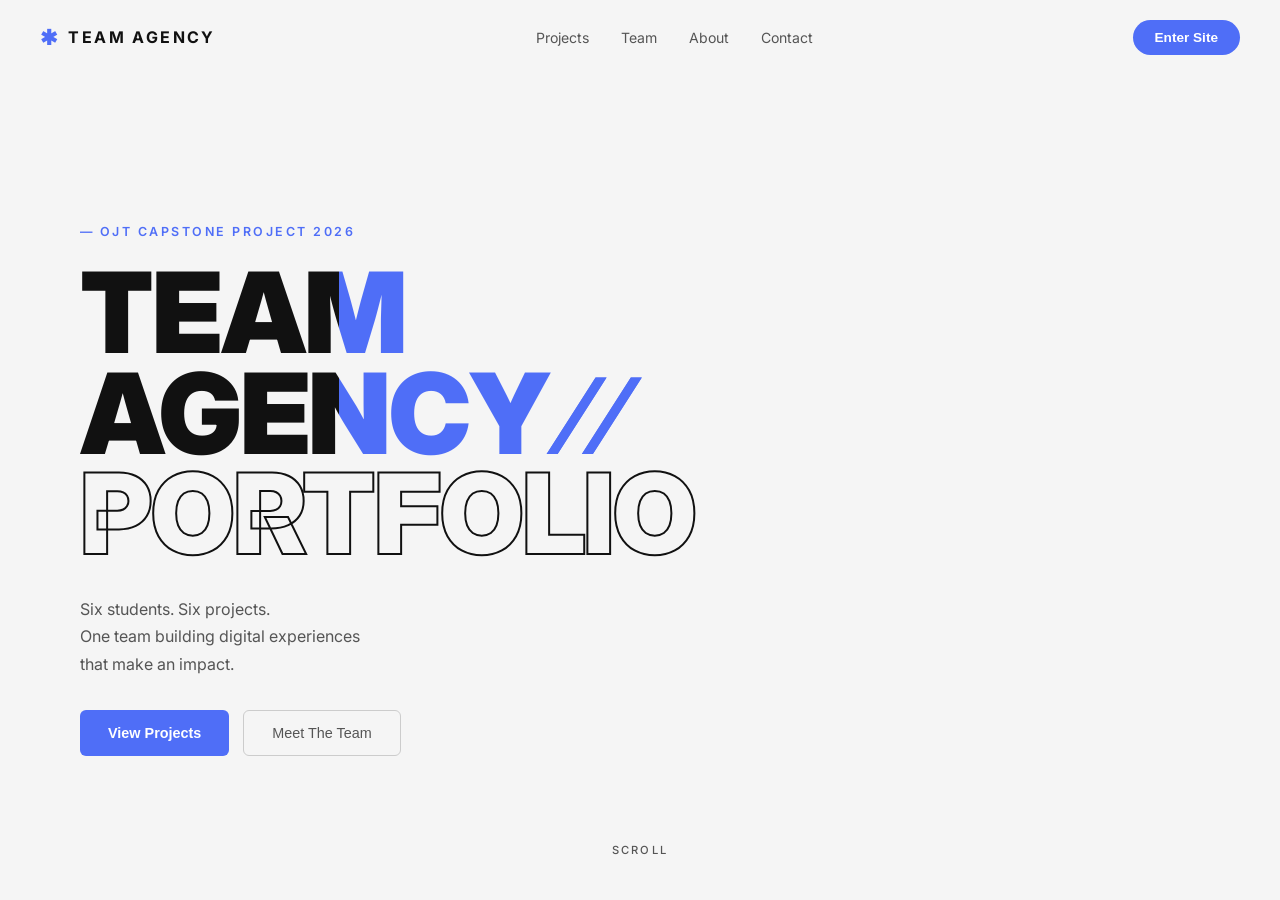
<file: index.html>
<!DOCTYPE html>
<html lang="en">

<head>
  <meta charset="UTF-8" />
  <meta name="viewport" content="width=device-width, initial-scale=1.0" />
  <title>Team Agency Portfolio</title>
  <link rel="stylesheet" href="style.css" />
</head>

<body>

  <div id="landing-page">

    <nav id="landing-nav">
      <div class="landing-nav-logo">
        <span class="logo-star">&#10033;</span>
        <span class="logo-text">TEAM AGENCY</span>
      </div>
      <ul class="landing-nav-links">
        <li><a href="#">Projects</a></li>
        <li><a href="#">Team</a></li>
        <li><a href="#">About</a></li>
        <li><a href="#">Contact</a></li>
      </ul>
      <button id="enter-btn" onclick="enterSite()">Enter Site &nbsp;&#8599;</button>
    </nav>
    

    <div class="hero-body">

      <div class="hero-left">
        <h1 class="hero-title">
          TEAM AGENCY
          <span class="hero-title-accent">&#8725;&nbsp;&#8725;</span>
          <br />
          <span class="hero-title-blue">PORTFOLIO</span>
        </h1>
        <p class="hero-tagline">
          Six students. Six projects.<br />
          One team building digital experiences<br />
          that make an impact.
        </p>
        <div class="hero-buttons">
          <button class="hero-btn-primary" onclick="enterSite()">View Projects &nbsp;&#8599;</button>
          <button class="hero-btn-secondary" onclick="enterSite()">Meet The Team</button>
        </div>
      </div>



    </div>

  </div>


  <div id="main-page" style="display:none;">

    <nav id="navbar">
      <div class="nav-logo">Team Agency</div>
      <button id="theme-btn" onclick="toggleTheme()">&#127769; Dark Mode</button>
    </nav>

    <div id="page-body">

      <aside id="sidebar">

        <div id="sidebar-header">
          <div id="sidebar-logo">
            <span id="sidebar-logo-text">Team Agency</span>
          </div>
          <button id="collapse-btn" onclick="collapseSidebar()" title="Collapse sidebar">&#8249;</button>
        </div>

        <nav id="sidebar-nav">
          <ul>
            <li>
              <a href="#" class="active" id="link-portfolio"
                onclick="showSection('portfolio'); setActive('link-portfolio'); return false;">
                <span class="nav-label">Team Portfolio</span>
              </a>
            </li>
            <li>
              <a href="../quiz-app/index.html">
                <span class="nav-label">Interactive Quiz App</span>
              </a>
            </li>
            <li>
              <a href="../expense-tracker/index.html">
                <span class="nav-label">Expense Tracker</span>
              </a>
            </li>
            <li>
              <a href="../news-feed/index.html">
                <span class="nav-label">Live News Feed</span>
              </a>
            </li>
            <li>
              <a href="../kanban-board/index.html">
                <span class="nav-label">Kanban Task Board</span>
              </a>
            </li>
            <li>
              <a href="github-explorer/index.html">
                <span class="nav-label">GitHub Explorer</span>
              </a>
            </li>
          </ul>
        </nav>

      </aside>

      <main id="main-content">

        <div id="section-portfolio">

          <div id="about-section">
            <h2>About This Project</h2>
            <p>
              This is a College capstone project built by a team of 6 students using pure
              HTML, CSS, and JavaScript &mdash; no frameworks or libraries.
              Each member independently built one full project demonstrating key web skills
              like DOM manipulation, state management, Fetch API, and localStorage.
              All six projects are connected through a shared dashboard with sidebar navigation
              and managed through Git branches for collaborative version control.
            </p>
          </div>

          <h2>Meet Our Team</h2>

          <div id="team-grid">

            <div class="student-card">
              <div class="card-header">RY</div>
              <h3>Ritesh Yadav</h3>
              <p><strong>Project:</strong> Team Agency Portfolio</p>
              <p><strong>Focus:</strong> DOM manipulation, localStorage, form validation</p>
              <p><strong>Branch:</strong> <span class="branch-tag">main-ritesh</span></p>
              <a href="https://github.com/heckerr404" target="_blank" class="gh-link">View on GitHub</a>
            </div>

            <div class="student-card">
              <div class="card-header">DS</div>
              <h3>Dhruv Sharma</h3>
              <p><strong>Project:</strong> Interactive Quiz App</p>
              <p><strong>Focus:</strong> State logic, score tracking, UI feedback</p>
              <p><strong>Branch:</strong> <span class="branch-tag">main-dhruv</span></p>
              <a href="https://github.com/Dhruv1357" target="_blank" class="gh-link">View on GitHub</a>
            </div>

            <div class="student-card">
              <div class="card-header">SP</div>
              <h3>Soham Patel</h3>
              <p><strong>Project:</strong> Expense Tracker</p>
              <p><strong>Focus:</strong> CRUD operations, localStorage, array methods</p>
              <p><strong>Branch:</strong> <span class="branch-tag">main-soham</span></p>
              <a href="https://github.com/soham598-12" target="_blank" class="gh-link">View on GitHub</a>
            </div>

            <div class="student-card">
              <div class="card-header">VK</div>
              <h3>Vikash</h3>
              <p><strong>Project:</strong> Live News Feed</p>
              <p><strong>Focus:</strong> Async/await, Fetch API, NewsAPI integration</p>
              <p><strong>Branch:</strong> <span class="branch-tag">main-vikash</span></p>
              <p class="gh-link-text">GitHub: Coming soon</p>
            </div>

            <div class="student-card">
              <div class="card-header">SM</div>
              <h3>Sumeet</h3>
              <p><strong>Project:</strong> Kanban Board</p>
              <p><strong>Focus:</strong> Drag and drop, complex state</p>
              <p><strong>Branch:</strong> <span class="branch-tag">main-sumeet</span></p>
              <a href="https://github.com/sumeetsot25-boop" target="_blank" class="gh-link">View on GitHub</a>
            </div>

          </div>

          <div id="tech-stack-section">
            <h2>Tech Stack We Used</h2>
            <div id="tech-grid">

              <div class="tech-card">
                <div class="tech-name">HTML</div>
                <p>Structure and content of all pages</p>
              </div>

              <div class="tech-card">
                <div class="tech-name">CSS</div>
                <p>Styling, layout, responsiveness and themes</p>
              </div>

              <div class="tech-card">
                <div class="tech-name">JavaScript</div>
                <p>Logic, interactivity, APIs and localStorage</p>
              </div>

            </div>
          </div>

          <div id="timeline-section">
            <h2>Project Timeline</h2>
            <div id="timeline-list">

              <div class="timeline-item">
                <div class="timeline-number">1</div>
                <div class="timeline-text">
                  <strong>Planning &amp; Team Setup</strong>
                  <p>Decided roles, branches, and project structure as a group</p>
                </div>
              </div>

              <div class="timeline-item">
                <div class="timeline-number">2</div>
                <div class="timeline-text">
                  <strong>Individual Development</strong>
                  <p>Each member built their assigned project on their own Git branch</p>
                </div>
              </div>

              <div class="timeline-item">
                <div class="timeline-number">3</div>
                <div class="timeline-text">
                  <strong>Integration &amp; Testing</strong>
                  <p>Combined all projects into one dashboard with sidebar navigation</p>
                </div>
              </div>

              <div class="timeline-item">
                <div class="timeline-number">4</div>
                <div class="timeline-text">
                  <strong>Final Review &amp; Presentation</strong>
                  <p>Polished UI, fixed bugs, and prepared for final viva presentation</p>
                </div>
              </div>

            </div>
          </div>

          <div id="contact-section">
            <h2>Contact Us</h2>
            <form id="contact-form" onsubmit="submitForm(event)">

              <label for="c-name">Name:</label>
              <input type="text" id="c-name" placeholder="Your name" />

              <label for="c-email">Email:</label>
              <input type="email" id="c-email" placeholder="Your email" />

              <label for="c-message">Message:</label>
              <textarea id="c-message" placeholder="Write your message here..." rows="4"></textarea>

              <button type="submit">Submit</button>

              <p id="form-msg"></p>

            </form>
          </div>

        </div>

      </main>

    </div>

    <footer id="site-footer">
      <p>&copy; 2026 Team Agency &mdash; School Capstone Project</p>
      <div id="footer-links">
        <a href="https://github.com/heckerr404" target="_blank">Ritesh</a>
        <a href="https://github.com/Dhruv1357" target="_blank">Dhruv</a>
        <a href="https://github.com/soham598-12" target="_blank">Soham</a>
        <span class="footer-coming-soon">Vikash (Coming soon)</span>
        <a href="https://github.com/sumeetsot25-boop" target="_blank">Sumeet</a>
      </div>
    </footer>

  </div>


  <script src="script.js"></script>

</body>

</html>
</file>
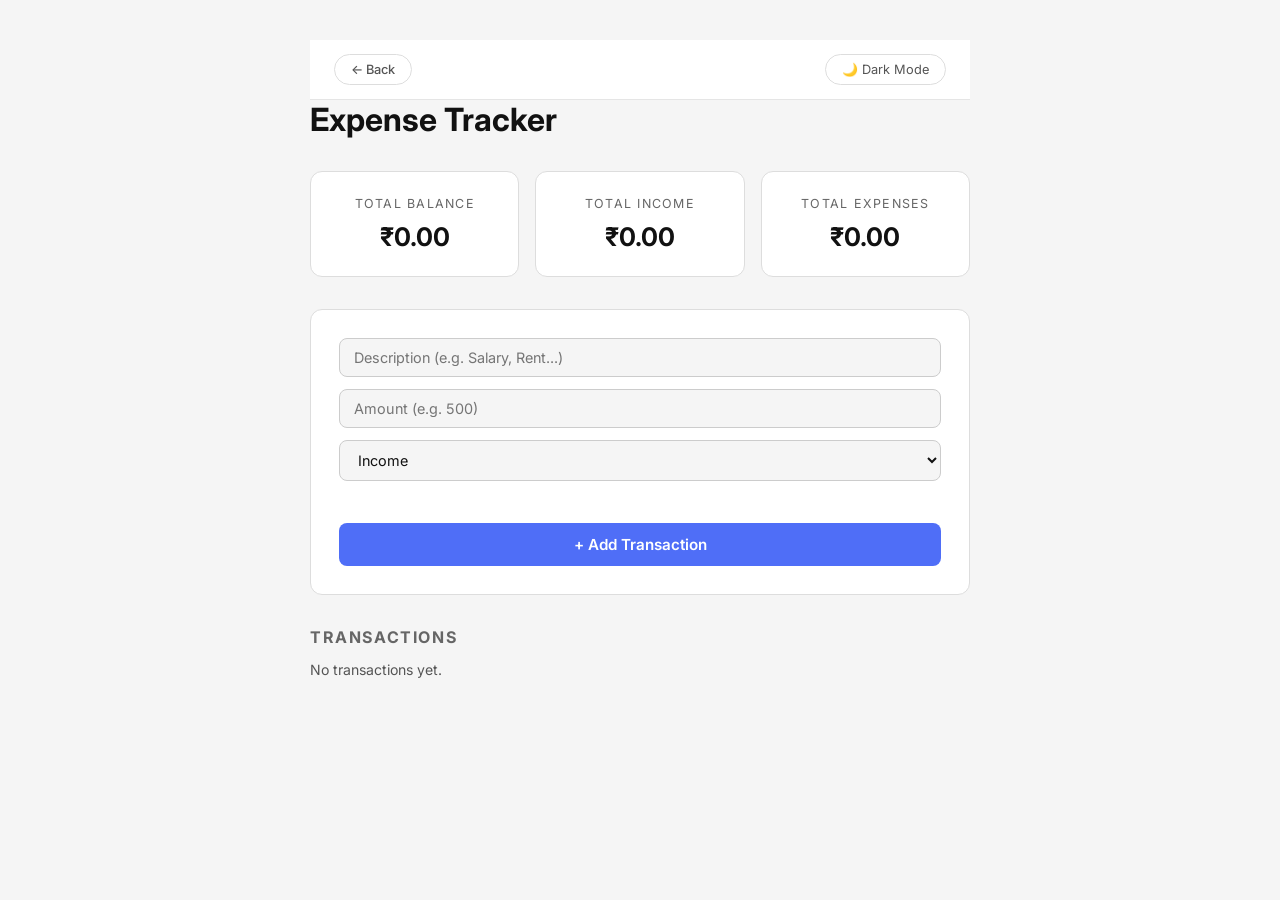
<file: expense-tracker/index.html>
<!DOCTYPE html>
<html lang="en">
<head>
  <meta charset="UTF-8" />
  <meta name="viewport" content="width=device-width, initial-scale=1.0" />
  <title>Expense Tracker</title>
  <link rel="stylesheet" href="style.css" />
  <link rel="stylesheet" href="../topbar.css" />
  <link href="https://fonts.googleapis.com/css2?family=Inter:wght@400;600;700&display=swap" rel="stylesheet" />
</head>
<body>

  <!-- TOP BAR: Back + Theme Toggle -->
  <div id="top-bar">
    <a href="../index.html" id="back-btn">&#8592; Back</a>
    <button id="theme-btn" onclick="toggleTheme()">&#9790; Dark</button>
  </div>

  <h1>Expense Tracker</h1>

  <!-- SUMMARY BOXES -->
  <div id="summary">
    <div class="summary-box">
      <p class="box-label">Total Balance</p>
      <p class="box-amount" id="balance">₹0.00</p>
    </div>
    <div class="summary-box">
      <p class="box-label">Total Income</p>
      <p class="box-amount income" id="total-income">₹0.00</p>
    </div>
    <div class="summary-box">
      <p class="box-label">Total Expenses</p>
      <p class="box-amount expense" id="total-expense">₹0.00</p>
    </div>
  </div>

  <!-- ADD TRANSACTION FORM -->
  <div id="form-card">
    <input type="text" id="desc" placeholder="Description (e.g. Salary, Rent...)" />
    <input type="number" id="amount" placeholder="Amount (e.g. 500)" min="0" />
    <select id="type">
      <option value="income">Income</option>
      <option value="expense">Expense</option>
    </select>
    <p id="error-msg"></p>
    <button onclick="addTransaction()">+ Add Transaction</button>
  </div>

  <!-- TRANSACTION LIST -->
  <h2 id="list-title">Transactions</h2>
  <div id="transaction-list"></div>

  <script src="../theme.js"></script>
  <script src="script.js"></script>
</body>
</html>
</file>
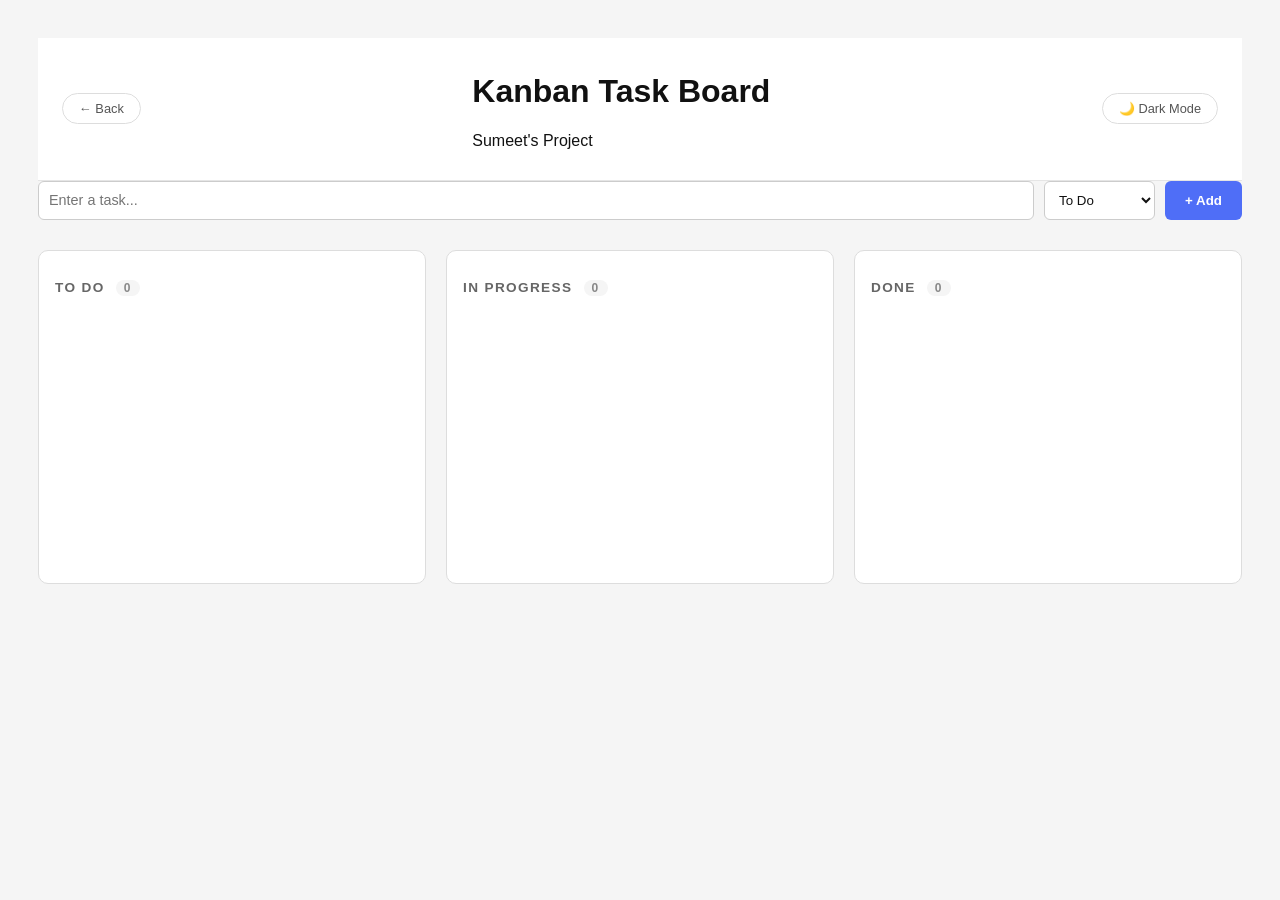
<file: kanban-board/index.html>
<!DOCTYPE html>
<html lang="en">
<head>
  <meta charset="UTF-8" />
  <meta name="viewport" content="width=device-width, initial-scale=1.0" />
  <title>Kanban Task Board</title>
  <link rel="stylesheet" href="style.css" />
  <link rel="stylesheet" href="../topbar.css" />
</head>
<body>

  <!-- TOP BAR: Back + Theme Toggle -->
  <div id="top-bar">
    <a href="../index.html" id="back-btn">&#8592; Back</a>
    <div>
      <h1>Kanban Task Board</h1>
      <p>Sumeet's Project</p>
    </div>
    <button id="theme-btn" onclick="toggleTheme()">&#9790; Dark</button>
  </div>

  <div id="form">
    <input type="text" id="task-input" placeholder="Enter a task..." />
    <select id="col-select">
      <option value="todo">To Do</option>
      <option value="inprogress">In Progress</option>
      <option value="done">Done</option>
    </select>
    <button onclick="addCard()">+ Add</button>
  </div>

  <div id="board">

    <div class="col" ondragover="allowDrop(event)" ondrop="drop(event, 'todo')">
      <h3>To Do <span id="count-todo">0</span></h3>
      <div id="cards-todo"></div>
    </div>

    <div class="col" ondragover="allowDrop(event)" ondrop="drop(event, 'inprogress')">
      <h3>In Progress <span id="count-inprogress">0</span></h3>
      <div id="cards-inprogress"></div>
    </div>

    <div class="col" ondragover="allowDrop(event)" ondrop="drop(event, 'done')">
      <h3>Done <span id="count-done">0</span></h3>
      <div id="cards-done"></div>
    </div>

  </div>

  <script src="../theme.js"></script>
  <script src="script.js"></script>
</body>
</html>
</file>
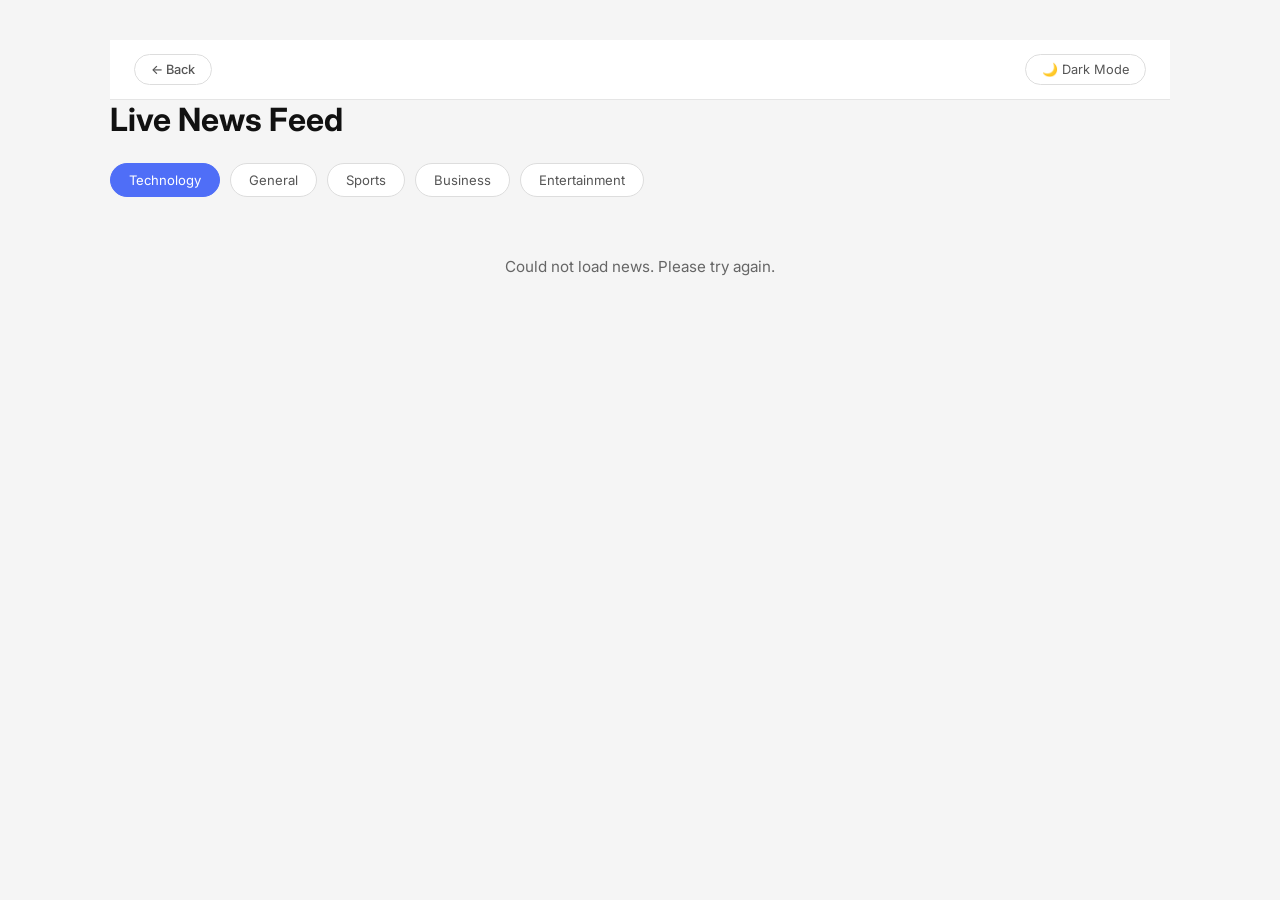
<file: news-feed/index.html>
<!DOCTYPE html>
<html lang="en">
<head>
  <meta charset="UTF-8" />
  <meta name="viewport" content="width=device-width, initial-scale=1.0" />
  <title>Live News Feed</title>
  <link rel="stylesheet" href="style.css" />
  <link rel="stylesheet" href="../topbar.css" />
  <link href="https://fonts.googleapis.com/css2?family=Inter:wght@400;600;700&display=swap" rel="stylesheet" />
</head>
<body>

  <!-- TOP BAR: Back + Theme Toggle -->
  <div id="top-bar">
    <a href="../index.html" id="back-btn">&#8592; Back</a>
    <button id="theme-btn" onclick="toggleTheme()">&#9790; Dark</button>
  </div>

  <h1>Live News Feed</h1>

  <!-- CATEGORY FILTERS -->
  <div id="categories">
    <button class="cat-btn active" onclick="loadCategory('technology', this)">Technology</button>
    <button class="cat-btn" onclick="loadCategory('general', this)">General</button>
    <button class="cat-btn" onclick="loadCategory('sports', this)">Sports</button>
    <button class="cat-btn" onclick="loadCategory('business', this)">Business</button>
    <button class="cat-btn" onclick="loadCategory('entertainment', this)">Entertainment</button>
  </div>

  <!-- LOADING SPINNER -->
  <div id="spinner"></div>

  <!-- ERROR MESSAGE -->
  <p id="error-msg"></p>

  <!-- NEWS GRID -->
  <div id="news-grid"></div>

  <script src="../theme.js"></script>
  <script src="script.js"></script>
</body>
</html>
</file>
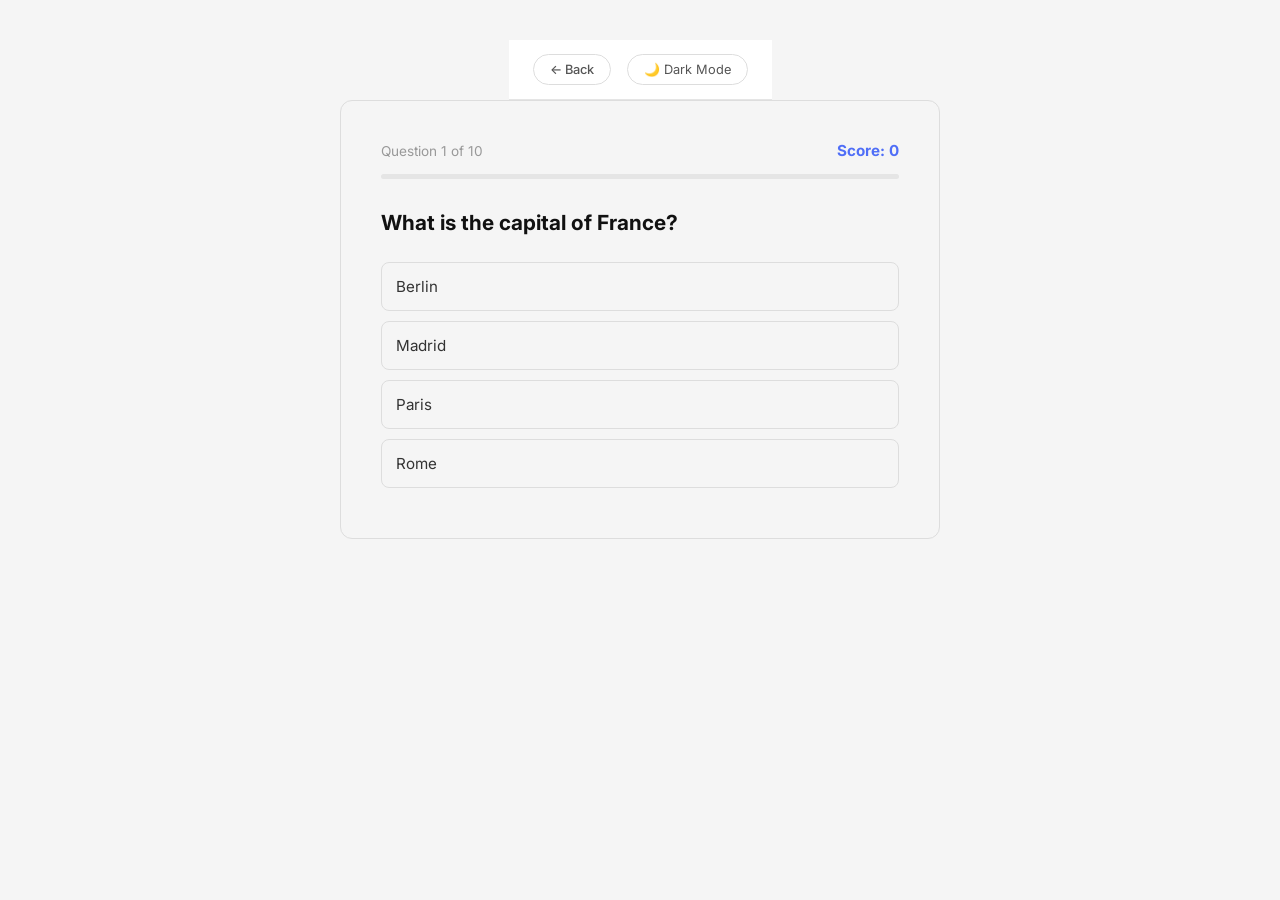
<file: quiz-app/index.html>
<!DOCTYPE html>
<html lang="en">
<head>
  <meta charset="UTF-8" />
  <meta name="viewport" content="width=device-width, initial-scale=1.0" />
  <title>Interactive Quiz App</title>
  <link rel="stylesheet" href="style.css" />
  <link rel="stylesheet" href="../topbar.css" />
  <link href="https://fonts.googleapis.com/css2?family=Inter:wght@400;600;700&display=swap" rel="stylesheet" />
</head>
<body>

  <!-- TOP BAR: Back + Theme Toggle -->
  <div id="top-bar">
    <a href="../index.html" id="back-btn">&#8592; Back</a>
    <button id="theme-btn" onclick="toggleTheme()">&#9790; Dark</button>
  </div>

  <!-- QUIZ SCREEN -->
  <div id="quiz-card" class="card">
    <div id="card-top">
      <span id="question-counter">Question 1 of 10</span>
      <span id="score-display">Score: 0</span>
    </div>
    <div id="progress-bar-bg">
      <div id="progress-bar"></div>
    </div>
    <p id="question-text">Question goes here</p>
    <div id="options"></div>
  </div>

  <!-- RESULTS SCREEN -->
  <div id="results-card" class="card" style="display:none;">
    <p id="results-label">Quiz Complete!</p>
    <div id="final-score">0</div>
    <p id="final-message">You scored 0 out of 10</p>
    <button id="restart-btn" onclick="restartQuiz()">Restart Quiz</button>
  </div>

  <script src="../theme.js"></script>
  <script src="script.js"></script>
</body>
</html>
</file>
<file: style.css>
@import url('https://fonts.googleapis.com/css2?family=Inter:wght@400;500;600;700;800;900&display=swap');



* {
  box-sizing: border-box;
  margin: 0;
  padding: 0;
}

body {
  font-family: 'Inter', Arial, sans-serif;
  background-color: #0d0d0d;
  color: #e8e8e8;
  font-size: 16px;
  line-height: 1.7;
}

/* === LANDING PAGE === */
#landing-page {
  background-color: #0d0d0d;
  min-height: 100vh;
  display: flex;
  flex-direction: column;
}

#landing-page::after {
  content: "SCROLL";
  color: #555;
  letter-spacing: 0.2em;
  font-size: 0.7rem;
  text-align: center;
  display: block;
  padding-bottom: 40px;
  font-weight: 500;
}

#landing-nav {
  display: flex;
  align-items: center;
  justify-content: space-between;
  padding: 20px 40px;
  background-color: transparent;
  border: none;
}

.landing-nav-logo {
  display: flex;
  align-items: center;
  gap: 8px;
  color: white;
  font-weight: bold;
  font-size: 1rem;
  letter-spacing: 0.15em;
  text-transform: uppercase;
}

.logo-star {
  color: #4f6ef7;
  font-size: 1.3em;
}

.landing-nav-links {
  display: flex;
  list-style: none;
  gap: 32px;
  margin: 0;
  padding: 0;
}

.landing-nav-links a {
  text-decoration: none;
  color: #aaa;
  font-size: 0.88rem;
  transition: color 0.2s;
}

.landing-nav-links a:hover {
  color: white;
}

#enter-btn,
.hero-btn-primary {
  background-color: #4f6ef7;
  color: white;
  border-radius: 100px;
  border: none;
  cursor: pointer;
  font-weight: 600;
  transition: background-color 0.2s;
  font-size: 0;
}

#enter-btn {
  padding: 10px 22px;
}

#enter-btn::before {
  content: "Enter Site";
  font-size: 0.85rem;
  font-weight: 600;
}

#enter-btn:hover,
.hero-btn-primary:hover {
  background-color: #3a55d4;
}

/* === HERO SECTION === */
.hero-body {
  display: flex;
  align-items: center;
  flex: 1;
  padding: 140px 80px 80px;
  gap: 40px;
}

.hero-left {
  flex: 1;
  max-width: 720px;
}

.hero-left::before {
  content: "— OJT CAPSTONE PROJECT 2026";
  color: #4f6ef7;
  font-size: 0.78rem;
  letter-spacing: 0.2em;
  text-transform: uppercase;
  display: block;
  margin-bottom: 20px;
  font-weight: 600;
}

.hero-title {
  font-size: 7rem;
  font-weight: 900;
  line-height: 0.9;
  text-transform: uppercase;
  background: linear-gradient(to right, white 36%, #4f6ef7 36%);
  -webkit-background-clip: text;
  -webkit-text-fill-color: transparent;
  margin: 0;
  letter-spacing: -0.02em;
}

.hero-title-accent {
  -webkit-text-fill-color: #4f6ef7;
  color: #4f6ef7;
}

.hero-title-blue {
  display: block;
  background-color: #0d0d0d;
  -webkit-background-clip: initial;
  -webkit-text-fill-color: transparent;
  -webkit-text-stroke: 2px white;
  color: transparent;
}

.hero-tagline {
  color: #888;
  font-size: 1rem;
  max-width: 480px;
  margin-top: 32px;
  line-height: 1.7;
}

.hero-buttons {
  display: flex;
  gap: 14px;
  margin-top: 32px;
}

.hero-btn-primary {
  padding: 14px 28px;
  border-radius: 6px;
  font-size: 0;
}

.hero-btn-primary::before {
  content: "View Projects";
  font-size: 0.9rem;
  font-weight: 600;
}

.hero-btn-secondary {
  background-color: transparent;
  border: 1px solid #444;
  color: #ccc;
  padding: 14px 28px;
  border-radius: 6px;
  font-size: 0.9rem;
  cursor: pointer;
  transition: border-color 0.2s, color 0.2s;
}

.hero-btn-secondary:hover {
  border-color: white;
  color: white;
}

/* === NAVBAR === */
#navbar {
  display: flex;
  justify-content: space-between;
  align-items: center;
  background-color: rgba(13, 13, 13, 0.95);
  backdrop-filter: blur(10px);
  -webkit-backdrop-filter: blur(10px);
  border-bottom: 1px solid #222;
  padding: 14px 24px;
  position: sticky;
  top: 0;
  z-index: 100;
}

.nav-logo {
  font-size: 0.9rem;
  font-weight: bold;
  color: white;
  letter-spacing: 0.12em;
  text-transform: uppercase;
}

#theme-btn {
  background-color: transparent;
  border: 1px solid #333;
  color: #aaa;
  border-radius: 100px;
  padding: 7px 16px;
  font-size: 0.8rem;
  cursor: pointer;
  transition: border-color 0.2s, color 0.2s;
}

#theme-btn:hover {
  border-color: #4f6ef7;
  color: white;
}

/* === PAGE BODY === */
#page-body {
  display: flex;
  min-height: calc(100vh - 50px);
}

/* === SIDEBAR === */
#sidebar {
  width: 220px;
  min-width: 220px;
  background-color: #0d0d0d;
  border-right: 1px solid #1e1e1e;
  display: flex;
  flex-direction: column;
  transition: width 0.2s ease;
  overflow: hidden;
}

#sidebar-header {
  display: flex;
  align-items: center;
  justify-content: space-between;
  padding: 18px 16px 12px 16px;
}

#sidebar-logo {
  display: flex;
  align-items: center;
  gap: 8px;
  white-space: nowrap;
}

#sidebar-logo-text {
  color: #555;
  font-size: 0.7rem;
  letter-spacing: 0.2em;
  text-transform: uppercase;
  padding: 24px 20px 12px;
}

#collapse-btn {
  display: none;
}

#sidebar-nav {
  padding: 12px 10px;
  flex: 1;
}

#sidebar-nav ul {
  list-style: none;
  padding: 0;
  margin: 0;
}

#sidebar-nav ul li {
  margin-bottom: 4px;
}

#sidebar-nav ul li a {
  display: flex;
  align-items: center;
  gap: 10px;
  padding: 10px 20px;
  text-decoration: none;
  color: #888;
  border-radius: 6px;
  white-space: nowrap;
  font-size: 0.85rem;
  transition: color 0.2s, background-color 0.2s;
}

#sidebar-nav ul li a:hover {
  color: white;
  background-color: #161616;
}

#sidebar-nav ul li a.active {
  color: #4f6ef7;
  background-color: #111827;
  font-weight: 600;
  padding-left: 20px;
}

/* === MAIN CONTENT === */
#main-content {
  flex: 1;
  padding: 48px;
  background-color: #111111;
}

#main-content h2 {
  font-size: 2rem;
  font-weight: 800;
  color: white;
  margin-bottom: 6px;
  border: none;
  padding-bottom: 0;
}

#main-content h2::before {
  display: block;
  font-size: 0.7rem;
  color: #4f6ef7;
  letter-spacing: 0.25em;
  text-transform: uppercase;
  margin-bottom: 10px;
  font-weight: 600;
}

#about-section h2::before {
  content: "— ABOUT PROJECT";
}

#section-portfolio>h2::before {
  content: "— THE TEAM";
}

#tech-stack-section h2::before {
  content: "— TECH STACK";
}

#timeline-section h2::before {
  content: "— TIMELINE";
}

#contact-section h2::before {
  content: "— CONTACT";
}

#section-portfolio>div,
#tech-stack-section,
#timeline-section,
#contact-section {
  margin-bottom: 80px;
}

/* === ABOUT SECTION === */
#about-section {
  background: none;
  border-radius: 0;
  padding: 0;
  margin-bottom: 32px;
}

#about-section h2 {
  color: white;
  font-size: 1.6rem;
  font-weight: 800;
  border: none;
  margin-top: 0;
  margin-bottom: 10px;
}

#about-section p {
  margin: 0;
  font-size: 0.95rem;
  line-height: 1.8;
  color: #aaa;
  max-width: 720px;
}

/* === TEAM CARDS === */
#team-grid {
  display: grid;
  grid-template-columns: repeat(3, 1fr);
  gap: 20px;
  margin-bottom: 30px;
}

.student-card {
  background-color: #161616;
  border: 1px solid #222;
  border-radius: 12px;
  padding: 28px;
  box-sizing: border-box;
  transition: border-color 0.2s ease, transform 0.2s ease;
}

.student-card:hover {
  border-color: #4f6ef7;
  transform: translateY(-4px);
}

.card-header {
  background-color: #4f6ef7;
  color: white;
  width: 48px;
  height: 48px;
  border-radius: 50%;
  font-weight: 700;
  font-size: 1rem;
  display: flex;
  align-items: center;
  justify-content: center;
  margin-bottom: 12px;
  border: none;
  line-height: normal;
}

.student-card h3 {
  color: white;
  font-size: 1rem;
  font-weight: 700;
  margin: 12px 0 6px;
}

.student-card p {
  color: #ccc;
  font-size: 0.85rem;
  margin: 6px 0;
  line-height: 1.5;
}

.student-card p strong {
  color: #555;
  font-size: 0.78rem;
  text-transform: uppercase;
  letter-spacing: 0.08em;
  font-weight: 600;
  display: inline-block;
  margin-right: 4px;
}

.branch-tag {
  color: #3ecf8e;
  font-family: monospace;
  font-size: 0.75rem;
  background: none;
  padding: 0;
  border-radius: 0;
  display: inline;
}

.gh-link {
  display: inline-block;
  margin-top: 14px;
  color: #4f6ef7;
  font-size: 0.82rem;
  text-decoration: none;
}

.gh-link:hover {
  text-decoration: underline;
}

.gh-link-text {
  margin-top: 14px;
  font-size: 0.82rem;
  color: #555;
}

/* === TECH STACK === */
#tech-stack-section {
  margin-top: 10px;
  margin-bottom: 30px;
}

#tech-grid {
  display: grid;
  grid-template-columns: repeat(3, 1fr);
  gap: 16px;
  margin-top: 16px;
}

.tech-card {
  background-color: #161616;
  border: 1px solid #222;
  border-radius: 12px;
  padding: 32px;
  text-align: center;
  box-sizing: border-box;
  transition: border-color 0.2s ease;
}

.tech-card:hover {
  border-color: #4f6ef7;
}

.tech-name {
  font-size: 2rem;
  font-weight: 900;
  color: white;
  margin-bottom: 0;
}

.tech-card p {
  margin: 8px 0 0 0;
  font-size: 0.85rem;
  color: #888;
  line-height: 1.5;
}

/* === TIMELINE === */
#timeline-section {
  margin-top: 10px;
  margin-bottom: 30px;
}

#timeline-list {
  margin-top: 16px;
  display: flex;
  flex-direction: column;
  gap: 0;
}

.timeline-item {
  display: block;
  border: none;
  background: none;
  border-left: 2px solid #222;
  padding: 0 0 32px 24px;
  margin: 0;
  border-radius: 0;
  position: relative;
}

.timeline-item::before {
  content: "";
  width: 10px;
  height: 10px;
  background-color: #4f6ef7;
  border-radius: 50%;
  position: absolute;
  left: -6px;
  top: 4px;
}

.timeline-number {
  color: #555;
  font-size: 0.72rem;
  letter-spacing: 0.15em;
  text-transform: uppercase;
  display: block;
  margin-bottom: 4px;
  background: none;
  width: auto;
  height: auto;
  line-height: normal;
  border-radius: 0;
  text-align: left;
}

.timeline-text {
  flex: none;
}

.timeline-text strong {
  color: white;
  font-weight: 700;
  font-size: 0.95rem;
  margin-bottom: 4px;
  display: block;
}

.timeline-text p {
  margin: 0;
  font-size: 0.85rem;
  color: #888;
  line-height: 1.5;
}

/* === CONTACT FORM === */
#contact-section {
  margin-top: 30px;
  border-top: 1px solid #1e1e1e;
  padding-top: 48px;
}

#contact-form {
  max-width: 480px;
}

#contact-form label {
  display: block;
  margin-bottom: 6px;
  font-size: 0.82rem;
  color: #aaa;
}

#contact-form input,
#contact-form textarea {
  width: 100%;
  padding: 12px 16px;
  border: 1px solid #2a2a2a;
  border-radius: 8px;
  font-family: 'Inter', Arial, sans-serif;
  font-size: 0.9rem;
  box-sizing: border-box;
  background-color: #161616;
  color: white;
  margin-bottom: 16px;
}

#contact-form input:focus,
#contact-form textarea:focus {
  outline: none;
  border-color: #4f6ef7;
}

#contact-form button {
  padding: 12px 28px;
  background-color: #4f6ef7;
  color: white;
  border: none;
  border-radius: 8px;
  cursor: pointer;
  font-size: 0.9rem;
  font-weight: 600;
  margin-top: 16px;
  transition: background-color 0.2s;
}

#contact-form button:hover {
  background-color: #3a55d4;
}

#form-msg {
  margin-top: 10px;
  font-size: 0.9rem;
}

/* === FOOTER === */
#site-footer {
  background-color: #0d0d0d;
  border-top: 1px solid #1e1e1e;
  text-align: center;
  padding: 32px;
  font-size: 0.82rem;
  color: #555;
}

#site-footer p {
  margin: 0 0 10px 0;
}

#footer-links {
  display: flex;
  justify-content: center;
  flex-wrap: wrap;
  gap: 16px;
  margin-top: 8px;
}

#footer-links a {
  color: #888;
  text-decoration: none;
  transition: color 0.2s;
}

#footer-links a:hover {
  color: #4f6ef7;
}

/* === GITHUB EXPLORER === */
#gh-username {
  padding: 12px 16px;
  border: 1px solid #2a2a2a;
  border-radius: 8px;
  font-size: 0.9rem;
  background-color: #161616;
  color: white;
  box-sizing: border-box;
  font-family: 'Inter', Arial, sans-serif;
}

#gh-username:focus {
  outline: none;
  border-color: #4f6ef7;
}

#gh-search-btn {
  padding: 12px 28px;
  background-color: #4f6ef7;
  color: white;
  border: none;
  border-radius: 8px;
  font-size: 0.9rem;
  font-weight: 600;
  cursor: pointer;
  transition: background-color 0.2s;
}

#gh-search-btn:hover {
  background-color: #3a55d4;
}

#gh-profile,
#repo-list li {
  background-color: #161616;
  border: 1px solid #222;
  border-radius: 12px;
  padding: 24px;
}

#gh-avatar {
  border-color: #222;
}

#gh-info h2 {
  color: white;
}

#gh-info p {
  color: #888;
}

#gh-stats span {
  background-color: #0d0d0d;
  color: white;
  border: 1px solid #222;
}

#gh-profile-link {
  background-color: #4f6ef7;
  color: white;
  border-radius: 8px;
}

#gh-profile-link:hover {
  background-color: #3a55d4;
}

.repo-name {
  color: white;
}

.repo-meta {
  color: #888;
}

/* === LIGHT MODE OVERRIDES === */
body:not(.dark-mode) {
  background-color: #f5f5f5;
  color: #111;
}

body:not(.dark-mode) #landing-page {
  background-color: #f5f5f5;
}

body:not(.dark-mode) .landing-nav-logo {
  color: #111;
}

body:not(.dark-mode) .landing-nav-links a {
  color: #555;
}

body:not(.dark-mode) .landing-nav-links a:hover {
  color: #111;
}

body:not(.dark-mode) .hero-title {
  background: linear-gradient(to right, #111 36%, #4f6ef7 36%);
  -webkit-background-clip: text;
  -webkit-text-fill-color: transparent;
}

body:not(.dark-mode) .hero-title-blue {
  background-color: #f5f5f5;
  -webkit-text-stroke: 2px #111;
}

body:not(.dark-mode) .hero-tagline {
  color: #555;
}

body:not(.dark-mode) .hero-btn-secondary {
  border-color: #ccc;
  color: #555;
}

body:not(.dark-mode) .hero-btn-secondary:hover {
  border-color: #111;
  color: #111;
}

body:not(.dark-mode) #navbar {
  background-color: white;
  border-bottom: 1px solid #e5e5e5;
}

body:not(.dark-mode) .nav-logo {
  color: #111;
}

body:not(.dark-mode) #theme-btn {
  border-color: #ddd;
  color: #555;
}

body:not(.dark-mode) #theme-btn:hover {
  border-color: #4f6ef7;
  color: #111;
}

body:not(.dark-mode) #sidebar {
  background-color: white;
  border-right: 1px solid #e5e5e5;
}

body:not(.dark-mode) #sidebar-logo-text {
  color: #888;
}

body:not(.dark-mode) #sidebar-logo {
  color: #111;
}

body:not(.dark-mode) #sidebar-nav ul li a {
  color: #555;
}

body:not(.dark-mode) #sidebar-nav ul li a:hover {
  background-color: #f5f5f5;
  color: #111;
}

body:not(.dark-mode) #sidebar-nav ul li a.active {
  background-color: #eef2ff;
  color: #4f6ef7;
  padding-left: 20px;
}

body:not(.dark-mode) #main-content {
  background-color: #f5f5f5;
}

body:not(.dark-mode) #main-content h2 {
  color: #111;
}

body:not(.dark-mode) #about-section h2 {
  color: #111;
}

body:not(.dark-mode) #about-section p {
  color: #555;
}

body:not(.dark-mode) .student-card {
  background-color: white;
  border-color: #e5e5e5;
}

body:not(.dark-mode) .student-card h3 {
  color: #111;
}

body:not(.dark-mode) .student-card p {
  color: #555;
}

body:not(.dark-mode) .tech-card {
  background-color: white;
  border-color: #e5e5e5;
}

body:not(.dark-mode) .tech-name {
  color: #111;
}

body:not(.dark-mode) .tech-card p {
  color: #555;
}

body:not(.dark-mode) .timeline-item {
  border-left-color: #e5e5e5;
}

body:not(.dark-mode) .timeline-text strong {
  color: #111;
}

body:not(.dark-mode) .timeline-text p {
  color: #555;
}

body:not(.dark-mode) #contact-section {
  border-top-color: #e5e5e5;
}

body:not(.dark-mode) #contact-form label {
  color: #555;
}

body:not(.dark-mode) #contact-form input,
body:not(.dark-mode) #contact-form textarea {
  background-color: white;
  border-color: #ddd;
  color: #111;
}

body:not(.dark-mode) #contact-form input:focus,
body:not(.dark-mode) #contact-form textarea:focus {
  border-color: #4f6ef7;
}

body:not(.dark-mode) #site-footer {
  background-color: #f5f5f5;
  border-top-color: #e5e5e5;
  color: #888;
}

body:not(.dark-mode) #footer-links a {
  color: #555;
}

body:not(.dark-mode) #footer-links a:hover {
  color: #4f6ef7;
}

body:not(.dark-mode) #gh-username {
  background-color: white;
  border-color: #ddd;
  color: #111;
}

body:not(.dark-mode) #gh-username:focus {
  border-color: #4f6ef7;
}

body:not(.dark-mode) #gh-profile,
body:not(.dark-mode) #repo-list li {
  background-color: white;
  border-color: #e5e5e5;
}

body:not(.dark-mode) #gh-avatar {
  border-color: #e5e5e5;
}

body:not(.dark-mode) #gh-info h2 {
  color: #111;
}

body:not(.dark-mode) #gh-info p {
  color: #555;
}

body:not(.dark-mode) #gh-stats span {
  background-color: #f5f5f5;
  color: #111;
  border-color: #ddd;
}

body:not(.dark-mode) .repo-name {
  color: #111;
}

body:not(.dark-mode) .repo-meta {
  color: #888;
}
</file>
<file: expense-tracker/style.css>
* { box-sizing: border-box; margin: 0; padding: 0; }

body {
  font-family: 'Inter', Arial, sans-serif;
  background: #0d0d0d;
  color: #eee;
  padding: 40px 20px;
  max-width: 700px;
  margin: 0 auto;
}

h1 {
  font-size: 2rem;
  font-weight: 700;
  color: white;
  margin-bottom: 32px;
}

/* === SUMMARY === */
#summary {
  display: grid;
  grid-template-columns: repeat(3, 1fr);
  gap: 16px;
  margin-bottom: 32px;
}

.summary-box {
  background: #161616;
  border: 1px solid #222;
  border-radius: 12px;
  padding: 24px;
  text-align: center;
}

.box-label {
  color: #666;
  font-size: 0.78rem;
  text-transform: uppercase;
  letter-spacing: 0.1em;
  margin-bottom: 10px;
}

.box-amount {
  font-size: 1.6rem;
  font-weight: 700;
  color: white;
}

.box-amount.income  { color: #3ecf8e; }
.box-amount.expense { color: #ef4444; }

/* === FORM === */
#form-card {
  background: #161616;
  border: 1px solid #222;
  border-radius: 12px;
  padding: 28px;
  margin-bottom: 32px;
}

#form-card input,
#form-card select {
  width: 100%;
  background: #111;
  border: 1px solid #2a2a2a;
  color: white;
  border-radius: 8px;
  padding: 10px 14px;
  font-size: 0.9rem;
  font-family: 'Inter', Arial, sans-serif;
  margin-bottom: 12px;
}

#form-card input:focus,
#form-card select:focus {
  outline: none;
  border-color: #4f6ef7;
}

#form-card select option { background: #161616; }

#error-msg {
  color: #ef4444;
  font-size: 0.82rem;
  margin-bottom: 12px;
  min-height: 18px;
}

#form-card button {
  width: 100%;
  padding: 12px;
  background: #4f6ef7;
  color: white;
  border: none;
  border-radius: 8px;
  font-size: 0.95rem;
  font-weight: 600;
  font-family: 'Inter', Arial, sans-serif;
  cursor: pointer;
}

#form-card button:hover { background: #3a55d4; }

/* === LIST === */
#list-title {
  font-size: 1rem;
  font-weight: 700;
  color: #666;
  text-transform: uppercase;
  letter-spacing: 0.1em;
  margin-bottom: 14px;
}

.tx-item {
  background: #161616;
  border-radius: 8px;
  padding: 14px 18px;
  margin-bottom: 8px;
  display: flex;
  align-items: center;
  justify-content: space-between;
  gap: 12px;
}

.tx-item.income  { border-left: 3px solid #3ecf8e; }
.tx-item.expense { border-left: 3px solid #ef4444; }

.tx-desc { flex: 1; font-size: 0.92rem; color: #ddd; }

.tx-amount {
  font-weight: 700;
  font-size: 0.95rem;
}

.tx-item.income  .tx-amount { color: #3ecf8e; }
.tx-item.expense .tx-amount { color: #ef4444; }

.tx-delete {
  background: none;
  border: none;
  color: #444;
  font-size: 1rem;
  cursor: pointer;
  padding: 0 0 0 8px;
}

.tx-delete:hover { color: #ef4444; }

@media (max-width: 500px) {
  #summary { grid-template-columns: 1fr; }
}

/* Light mode */
body.light h1                     { color: #111; }
body.light .summary-box           { background: white; border-color: #ddd; }
body.light .box-amount            { color: #111; }
body.light #form-card             { background: white; border-color: #ddd; }
body.light #form-card input,
body.light #form-card select      { background: #f5f5f5; border-color: #ccc; color: #111; }
body.light .tx-item               { background: white; }
body.light .tx-desc               { color: #333; }
</file>
<file: topbar.css>
/* topbar.css - Premium navigation styling for sub-app pages */

#top-bar, #navbar {
  display: flex;
  justify-content: space-between;
  align-items: center;
  background-color: rgba(13, 13, 13, 0.95);
  backdrop-filter: blur(10px);
  -webkit-backdrop-filter: blur(10px);
  border-bottom: 1px solid #222;
  padding: 14px 24px;
  position: sticky;
  top: 0;
  z-index: 1000;
  box-sizing: border-box;
  gap: 16px;
}

/* Base text resets inside topbar */
#top-bar *, #navbar * {
  box-sizing: border-box;
}

/* Back Button & Logo */
#back-btn, 
#navbar .nav-logo a {
  text-decoration: none;
  font-weight: 500;
  border-radius: 100px;
  font-size: 0.8rem;
  font-family: 'Inter', Arial, sans-serif;
  transition: all 0.2s ease;
}

#back-btn {
  color: #aaa;
  border: 1px solid #333;
  padding: 7px 16px;
}

#back-btn:hover {
  border-color: #4f6ef7;
  color: white;
  background-color: rgba(79, 110, 247, 0.1);
}

/* Nav Logo (for github-explorer) */
#navbar .nav-logo {
  font-size: 0.9rem;
  font-weight: bold;
  color: white;
  letter-spacing: 0.12em;
  text-transform: uppercase;
  font-family: 'Inter', Arial, sans-serif;
  display: flex;
  align-items: center;
}

#navbar .nav-logo a {
  color: #aaa;
  border: 1px solid #333;
  padding: 4px 12px;
  margin-right: 12px;
  display: inline-flex;
  align-items: center;
  justify-content: center;
}

#navbar .nav-logo a:hover {
  border-color: #4f6ef7;
  color: white;
  background-color: rgba(79, 110, 247, 0.1);
}

/* Theme Button styling */
#theme-btn {
  background-color: transparent;
  border: 1px solid #333;
  color: #aaa;
  border-radius: 100px;
  padding: 7px 16px;
  font-size: 0.8rem;
  font-family: 'Inter', Arial, sans-serif;
  cursor: pointer;
  transition: all 0.2s ease;
  outline: none;
}

#theme-btn:hover {
  border-color: #4f6ef7;
  color: white;
  background-color: rgba(79, 110, 247, 0.05);
}

/* === LIGHT MODE OVERRIDES === */
/* We target both body.light (used by sub-pages) and body:not(.dark-mode) (used by main portfolio) */
body.light #top-bar,
body.light #navbar,
body:not(.dark-mode) #top-bar,
body:not(.dark-mode) #navbar {
  background-color: rgba(255, 255, 255, 0.95);
  border-bottom: 1px solid #e5e5e5;
}

body.light #back-btn,
body.light #navbar .nav-logo a,
body:not(.dark-mode) #back-btn,
body:not(.dark-mode) #navbar .nav-logo a {
  color: #555;
  border-color: #ddd;
}

body.light #back-btn:hover,
body.light #navbar .nav-logo a:hover,
body:not(.dark-mode) #back-btn:hover,
body:not(.dark-mode) #navbar .nav-logo a:hover {
  border-color: #4f6ef7;
  color: #4f6ef7;
  background-color: rgba(79, 110, 247, 0.05);
}

body.light #navbar .nav-logo,
body:not(.dark-mode) #navbar .nav-logo {
  color: #111;
}

body.light #theme-btn,
body:not(.dark-mode) #theme-btn {
  border-color: #ddd;
  color: #555;
}

body.light #theme-btn:hover,
body:not(.dark-mode) #theme-btn:hover {
  border-color: #4f6ef7;
  color: #111;
  background-color: rgba(79, 110, 247, 0.05);
}

/* Global body light mode background and text color overrides */
body.light {
  background-color: #f5f5f5 !important;
  background: #f5f5f5 !important;
  color: #111 !important;
}

/* Kanban Board light mode overrides */
body.light .col {
  background-color: white !important;
  border-color: #ddd !important;
}

body.light .col h3 {
  color: #666 !important;
}

body.light .col h3 span {
  background-color: #f5f5f5 !important;
  color: #888 !important;
}

body.light .card {
  background-color: #f5f5f5 !important;
  border-color: #ddd !important;
  color: #111 !important;
}

body.light .card:hover {
  border-color: #4f6ef7 !important;
}

body.light #task-input,
body.light #col-select {
  background-color: white !important;
  color: #111 !important;
  border-color: #ccc !important;
}

body.light #form button {
  background-color: #4f6ef7 !important;
  color: white !important;
}

body.light #form button:hover {
  background-color: #3a55d4 !important;
}
</file>
<file: kanban-board/style.css>
/* === BASE === */
body {
  font-family: Arial, sans-serif;
  background: #111;
  color: #eee;
  padding: 30px;
  transition: background 0.2s, color 0.2s;
}


#form {
  display: flex;
  gap: 10px;
  margin-bottom: 30px;
  flex-wrap: wrap;
}

#task-input {
  flex: 1;
  padding: 10px;
  border: 1px solid #333;
  border-radius: 6px;
  background: #1e1e1e;
  color: white;
  font-size: 0.9rem;
}

#task-input:focus {
  outline: none;
  border-color: #4f6ef7;
}

#col-select {
  padding: 10px;
  border: 1px solid #333;
  border-radius: 6px;
  background: #1e1e1e;
  color: #aaa;
}

#form button {
  padding: 10px 20px;
  background: #4f6ef7;
  color: white;
  border: none;
  border-radius: 6px;
  cursor: pointer;
  font-weight: bold;
}

#form button:hover {
  background: #3a55d4;
}

#board {
  display: grid;
  grid-template-columns: repeat(3, 1fr);
  gap: 20px;
}

.col {
  background: #1a1a1a;
  border: 1px solid #2a2a2a;
  border-radius: 10px;
  padding: 16px;
  min-height: 300px;
}

.col h3 {
  font-size: 0.85rem;
  text-transform: uppercase;
  letter-spacing: 0.1em;
  color: #888;
  margin-bottom: 14px;
}

.col h3 span {
  background: #222;
  color: #666;
  font-size: 0.75rem;
  padding: 1px 8px;
  border-radius: 20px;
  margin-left: 6px;
}

.card {
  background: #242424;
  border: 1px solid #333;
  border-radius: 6px;
  padding: 12px;
  margin-bottom: 10px;
  cursor: grab;
  display: flex;
  justify-content: space-between;
  align-items: flex-start;
  font-size: 0.88rem;
}

.card:hover {
  border-color: #4f6ef7;
}

.card.dragging {
  opacity: 0.4;
}

.del-btn {
  background: none;
  border: none;
  color: #555;
  cursor: pointer;
  font-size: 1rem;
  padding: 0;
  margin-left: 8px;
}

.del-btn:hover {
  color: #ef4444;
}

@media (max-width: 700px) {
  #board {
    grid-template-columns: 1fr;
  }
}
</file>
<file: news-feed/style.css>
* { box-sizing: border-box; margin: 0; padding: 0; }

body {
  font-family: 'Inter', Arial, sans-serif;
  background: #0d0d0d;
  color: #eee;
  padding: 40px 20px;
  max-width: 1100px;
  margin: 0 auto;
}

h1 {
  font-size: 2rem;
  font-weight: 700;
  color: white;
  margin-bottom: 24px;
}


/* === CATEGORY BUTTONS === */
#categories {
  display: flex;
  gap: 10px;
  flex-wrap: wrap;
  margin-bottom: 32px;
}

.cat-btn {
  background: #161616;
  border: 1px solid #222;
  color: #888;
  border-radius: 100px;
  padding: 8px 18px;
  font-size: 0.82rem;
  font-family: 'Inter', Arial, sans-serif;
  cursor: pointer;
  transition: all 0.2s;
}

.cat-btn:hover { color: white; border-color: #555; }
.cat-btn.active { background: #4f6ef7; color: white; border-color: #4f6ef7; }

/* === SPINNER === */
#spinner {
  display: none;
  width: 40px;
  height: 40px;
  border: 3px solid #222;
  border-top-color: #4f6ef7;
  border-radius: 50%;
  margin: 60px auto;
  animation: spin 0.7s linear infinite;
}

@keyframes spin { to { transform: rotate(360deg); } }

/* === ERROR === */
#error-msg {
  text-align: center;
  color: #666;
  font-size: 0.95rem;
  margin-top: 60px;
}

/* === NEWS GRID === */
#news-grid {
  display: grid;
  grid-template-columns: repeat(3, 1fr);
  gap: 20px;
}

/* === NEWS CARD === */
.news-card {
  background: #161616;
  border: 1px solid #222;
  border-radius: 12px;
  overflow: hidden;
  display: flex;
  flex-direction: column;
  transition: border-color 0.2s;
}

.news-card:hover { border-color: #4f6ef7; }

.card-img {
  width: 100%;
  height: 180px;
  object-fit: cover;
  background: #222;
  display: block;
}

.card-body { padding: 18px; flex: 1; display: flex; flex-direction: column; }

.card-source {
  color: #4f6ef7;
  font-size: 0.75rem;
  text-transform: uppercase;
  letter-spacing: 0.1em;
  margin-bottom: 8px;
}

.card-title {
  color: white;
  font-size: 0.95rem;
  font-weight: 700;
  line-height: 1.4;
  margin-bottom: 8px;
}

.card-desc {
  color: #888;
  font-size: 0.83rem;
  line-height: 1.5;
  flex: 1;
}

.card-date { color: #555; font-size: 0.78rem; margin-top: 10px; }

.card-link {
  color: #4f6ef7;
  font-size: 0.82rem;
  text-decoration: none;
  margin-top: 12px;
  display: inline-block;
}

.card-link:hover { text-decoration: underline; }

/* === RESPONSIVE === */
@media (max-width: 768px) { #news-grid { grid-template-columns: 1fr; } }
@media (min-width: 769px) and (max-width: 1024px) { #news-grid { grid-template-columns: repeat(2, 1fr); } }

/* Light mode */
body.light h1           { color: #111; }
body.light .cat-btn     { background: white; border-color: #ddd; color: #555; }
body.light .cat-btn.active { background: #4f6ef7; color: white; border-color: #4f6ef7; }
body.light .news-card   { background: white; border-color: #ddd; }
body.light .card-title  { color: #111; }
body.light .card-img    { background: #e5e5e5; }
</file>
<file: quiz-app/style.css>
* { box-sizing: border-box; margin: 0; padding: 0; }

body {
  font-family: 'Inter', Arial, sans-serif;
  background: #0d0d0d;
  color: #eee;
  min-height: 100vh;
  display: flex;
  align-items: center;
  justify-content: center;
  padding: 20px;
}

.card {
  background: #161616;
  border: 1px solid #222;
  border-radius: 12px;
  max-width: 600px;
  width: 100%;
  padding: 40px;
}

/* Top row: question counter + score */
#card-top {
  display: flex;
  justify-content: space-between;
  align-items: center;
  margin-bottom: 14px;
  font-size: 0.85rem;
  color: #666;
}

#score-display {
  color: #4f6ef7;
  font-weight: 700;
  font-size: 0.95rem;
}

/* Progress bar */
#progress-bar-bg {
  background: #222;
  border-radius: 100px;
  height: 5px;
  margin-bottom: 28px;
}

#progress-bar {
  background: #4f6ef7;
  height: 5px;
  border-radius: 100px;
  width: 0%;
  transition: width 0.3s ease;
}

/* Question */
#question-text {
  font-size: 1.3rem;
  font-weight: 700;
  color: white;
  margin-bottom: 24px;
  line-height: 1.5;
}

/* Option buttons */
.option-btn {
  display: block;
  width: 100%;
  background: #1e1e1e;
  color: #ccc;
  border: 1px solid #2a2a2a;
  border-radius: 8px;
  padding: 14px;
  font-size: 0.95rem;
  font-family: 'Inter', Arial, sans-serif;
  cursor: pointer;
  margin-bottom: 10px;
  text-align: left;
  transition: background 0.15s, border-color 0.15s, color 0.15s;
}

.option-btn:hover:not(:disabled) {
  border-color: #4f6ef7;
  color: white;
}

.option-btn.correct {
  background: #0d2a1a;
  border-color: #3ecf8e;
  color: #3ecf8e;
}

.option-btn.wrong {
  background: #2a0d0d;
  border-color: #ef4444;
  color: #ef4444;
}

/* Results card */
#results-label {
  color: #666;
  font-size: 0.85rem;
  text-transform: uppercase;
  letter-spacing: 0.12em;
  margin-bottom: 16px;
}

#final-score {
  font-size: 5rem;
  font-weight: 900;
  color: #4f6ef7;
  line-height: 1;
  margin-bottom: 12px;
}

#final-message {
  font-size: 1.1rem;
  color: white;
  margin-bottom: 32px;
}

#restart-btn {
  padding: 14px 32px;
  background: #4f6ef7;
  color: white;
  border: none;
  border-radius: 8px;
  font-size: 1rem;
  font-family: 'Inter', Arial, sans-serif;
  font-weight: 600;
  cursor: pointer;
}

#restart-btn:hover { background: #3a55d4; }

/* Fix body layout so top-bar + card stack vertically */
body {
  flex-direction: column;
  align-items: center;
  justify-content: flex-start;
  padding: 40px 20px;
}

/* Light mode */
body.light .card          { background: white; border-color: #ddd; }
body.light #question-text { color: #111; }
body.light #card-top      { color: #999; }
body.light #final-message { color: #111; }
body.light #progress-bar-bg { background: #e5e5e5; }
body.light .option-btn    { background: #f5f5f5; color: #333; border-color: #ddd; }
body.light .option-btn:hover:not(:disabled) { border-color: #4f6ef7; color: #111; }
</file>
